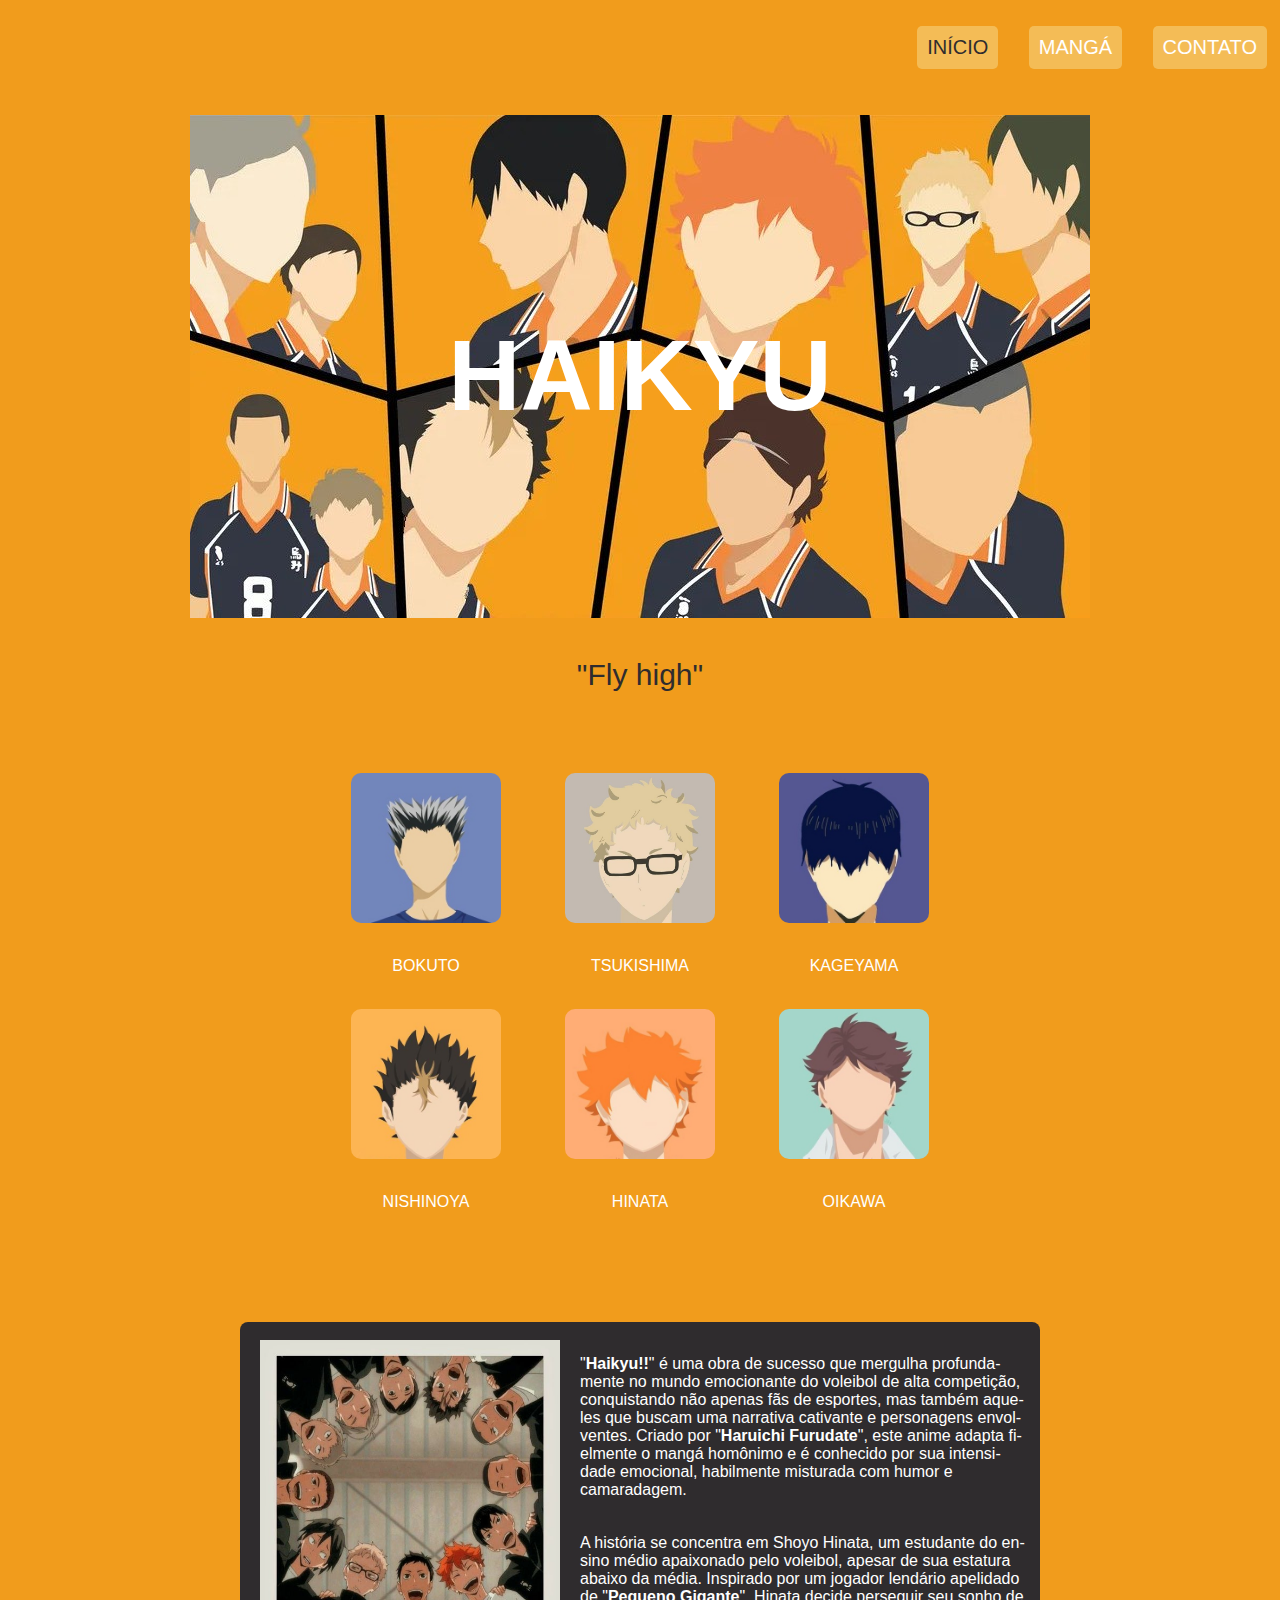
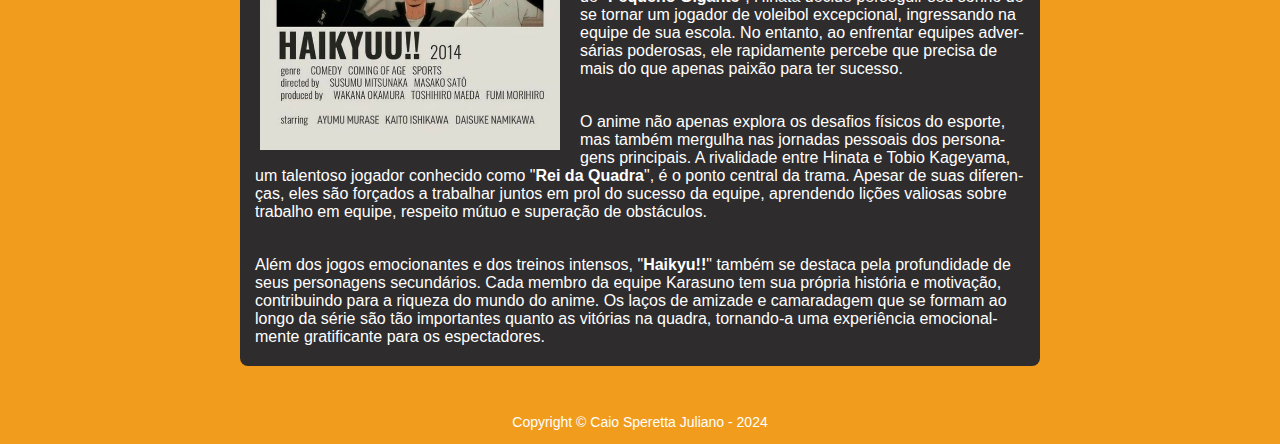
<file: index.html>
<!DOCTYPE html>
<html lang="pt-br">

<head>
    <meta charset="UTF-8">
    <meta name="viewport" content="width=device-width, initial-scale=1.0">
    <link rel="stylesheet" href="./css/styles.css">
    <link rel="stylesheet" href="./wpp/">
    <link rel="stylesheet" href="./wpp/">
    <link rel="icon" href="./icon/volleyball.png">
    <title>Haikyu</title>
</head>

<body>

    <header class="inicio__topo">
        <nav>
            <ul>
                <li>
                    <a href="/index.html" style="color: #2f2c2e;" class="item">Início
                        <span class="icon"><img src="/icon/volleyball.png" width="18px"></span>
                    </a>
                </li>
                <li>
                    <a href="/historias/mg.html">Mangá
                        <span class="icon"><img src="/icon/volleyball.png" width="18px"></span>
                    </a>
                </li>
                <li>
                    <a href="https://www.linkedin.com/in/caio-speretta-juliano/" target="_blank">Contato
                        <span class="icon"><img src="/icon/volleyball.png" width="18px"></span>
                    </a>
                </li>
            </ul>
        </nav>

        <div class="imagem__topo">
            <img src="wpp/haikyu.jpg">
        </div>

        <div class="topo">
            <h1>Haikyu</h1>
            <p>"Fly high"</p>
        </div>

        <br>

        <table>
            <tr>
                <td class="cards">
                    <a href="/historias/bokuto.html">
                        <img src="icon/bokutoo Cropped.jpg" alt="">
                        <center>Bokuto</center>
                    </a>
                </td>

                <td class="cards">
                    <a href="/historias/tsukishima.html">
                        <img src="icon/tsuki Cropped.jpg" alt="">
                        <center>Tsukishima</center>
                    </a>
                </td>

                <td class="cards">
                    <a href="/historias/kageyama.html">
                        <img src="icon/kageyama Cropped.jpg" alt="">
                        <center>Kageyama</center>
                    </a>
                </td>
            </tr>

            <tr>
                <td class="cards">
                    <a href="/historias/nishinoya.html">
                        <img src="icon/nishinoya Cropped.jpg" alt="">
                        <center>Nishinoya</center>
                    </a>
                </td>

                <td class="cards">
                    <a href="/historias/hinata.html">
                        <img src="icon/hinata Cropped.jpg" alt="">
                        <center>Hinata</center>
                    </a>
                </td>

                <td class="cards">
                    <a href="/historias/oikawa.html">
                        <img src="icon/oikawa Cropped.jpg" alt="">
                        <center>Oikawa</center>
                    </a>
                </td>
            </tr>
        </table>

    </header>

    <br>
    <br>
    <br>
    <br>
    <br>
    <br>

    <main>
        <section class="historia">
            <br>

            <img src="/cards/card.jpg" width="300px">

            <p>
                "<strong>Haikyu!!</strong>" é uma obra de sucesso que mergulha profundamente no mundo emocionante do
                voleibol de alta competição, conquistando não apenas fãs de esportes, mas também aqueles que buscam uma
                narrativa
                cativante e personagens envolventes. Criado por "<strong>Haruichi Furudate</strong>", este
                anime adapta fielmente o mangá homônimo e é conhecido por sua intensidade emocional, habilmente
                misturada com humor e camaradagem.
            </p>
            <p>
                A história se concentra em Shoyo Hinata, um estudante do ensino médio apaixonado pelo voleibol, apesar
                de sua estatura abaixo da média. Inspirado por um jogador lendário apelidado de "<strong>Pequeno
                    Gigante</strong>", Hinata decide perseguir seu sonho de se tornar um jogador de voleibol
                excepcional, ingressando na equipe de sua escola. No entanto, ao enfrentar equipes adversárias
                poderosas, ele rapidamente percebe que precisa de mais do que apenas paixão para ter sucesso.
            </p>
            <p>
                O anime não apenas explora os desafios físicos do esporte, mas também mergulha nas jornadas pessoais dos
                personagens principais. A rivalidade entre Hinata e Tobio Kageyama, um talentoso jogador conhecido como
                "<strong>Rei da Quadra</strong>", é o ponto central da trama. Apesar de suas diferenças, eles são
                forçados a trabalhar juntos em prol do sucesso da equipe, aprendendo lições valiosas sobre trabalho em
                equipe, respeito mútuo e superação de obstáculos.
            </p>
            <p>
                Além dos jogos emocionantes e dos treinos intensos, "<strong>Haikyu!!</strong>" também se destaca pela
                profundidade de seus personagens secundários. Cada membro da equipe Karasuno tem sua própria história e
                motivação, contribuindo para a riqueza do mundo do anime. Os laços de amizade e camaradagem que se
                formam ao longo da série são tão importantes quanto as vitórias na quadra, tornando-a uma experiência
                emocionalmente gratificante para os espectadores.
            </p>
        </section>
    </main>

    <footer>
        <p>Copyright &copy; Caio Speretta Juliano - 2024</p>
    </footer>
</body>

</html>
</file>
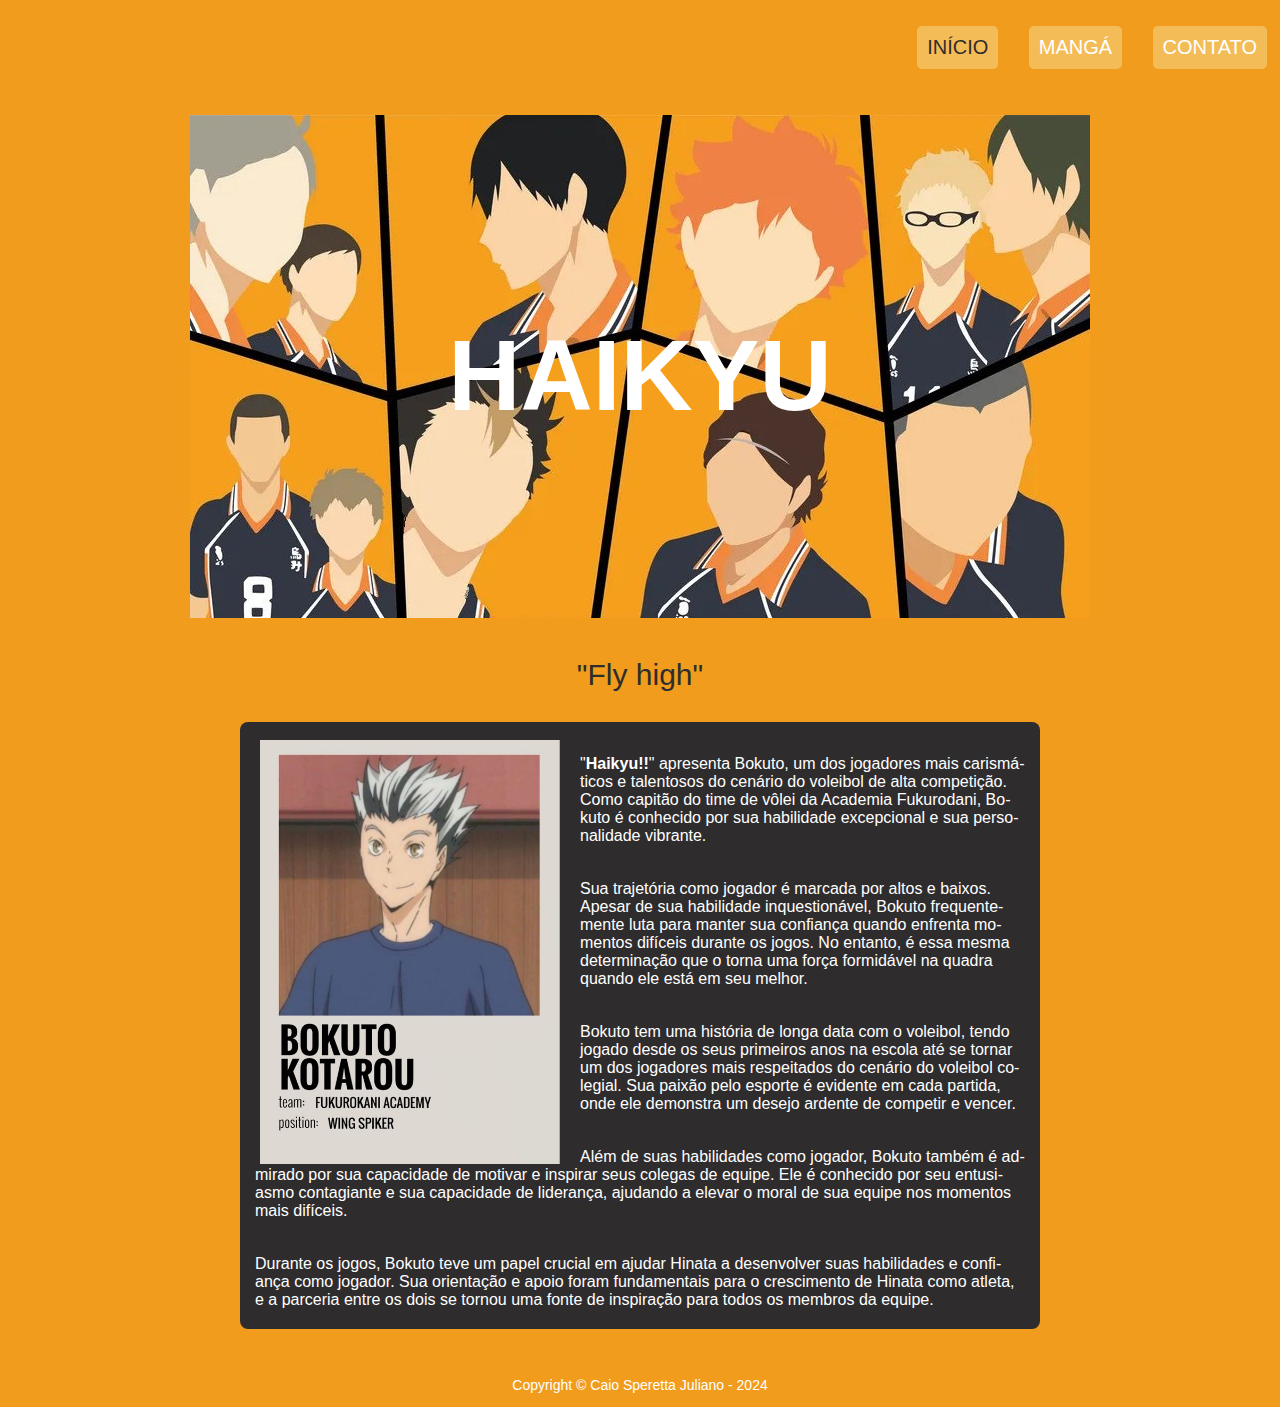
<file: historias/bokuto.html>
<!DOCTYPE html>
<html lang="pt-br">

<head>
    <meta charset="UTF-8">
    <meta name="viewport" content="width=device-width, initial-scale=1.0">
    <link rel="stylesheet" href="/css/styles.css">
    <link rel="stylesheet" href="/wpp/">
    <link rel="stylesheet" href="/icon/">
    <link rel="icon" href="icon/volleyball.png">
    <title>Haikyu</title>
</head>

<body>

    <header class="inicio__topo">
        <nav>
            <ul>
                <li>
                    <a href="/index.html" style="color: #2f2c2e;" class="item">Início
                        <span class="icon"><img src="/icon/volleyball.png" width="18px"></span>
                    </a>
                </li>
                <li>
                    <a href="/historias/mg.html">Mangá
                        <span class="icon"><img src="/icon/volleyball.png" width="18px"></span>
                    </a>
                </li>
                <li>
                    <a href="https://www.linkedin.com/in/caio-speretta-juliano/" target="_blank">Contato
                        <span class="icon"><img src="/icon/volleyball.png" width="18px"></span>
                    </a>
                </li>
            </ul>
        </nav>

        <div class="imagem__topo">
            <img src="/wpp/haikyu.jpg">
        </div>
        <div class="topo">
            <h1>Haikyu</h1>
            <p>"Fly high"</p>
        </div>

        <!DOCTYPE html>
        <html lang="pt-br">

        <head>
            <meta charset="UTF-8">
            <meta name="viewport" content="width=device-width, initial-scale=1.0">
            <link rel="stylesheet" href="/css/styles.css">
            <link rel="stylesheet" href="/wpp/">
            <link rel="stylesheet" href="/icon/">
            <link rel="icon" href="icon/volleyball.png">
            <title>Haikyu</title>
        </head>

        <body>

            <main>
                <section class="historia">
                    <br>

                    <img src="/cards/bokuto.jpg" width="300px">

                    <p>
                        "<strong>Haikyu!!</strong>" apresenta Bokuto, um dos jogadores mais carismáticos e talentosos do
                        cenário do voleibol de alta competição. Como capitão do time de vôlei da Academia Fukurodani,
                        Bokuto é conhecido por sua habilidade excepcional e sua personalidade vibrante.
                    </p>
                    <p>
                        Sua trajetória como jogador é marcada por altos e baixos. Apesar de sua habilidade
                        inquestionável, Bokuto frequentemente luta para manter sua confiança quando enfrenta momentos
                        difíceis durante os jogos. No entanto, é essa mesma determinação que o torna uma força
                        formidável na quadra quando ele está em seu melhor.
                    </p>
                    <p>
                        Bokuto tem uma história de longa data com o voleibol, tendo jogado desde os seus primeiros anos
                        na escola até se tornar um dos jogadores mais respeitados do cenário do voleibol colegial. Sua
                        paixão pelo esporte é evidente em cada partida, onde ele demonstra um desejo ardente de competir
                        e vencer.
                    </p>
                    <p>
                        Além de suas habilidades como jogador, Bokuto também é admirado por sua capacidade de motivar e
                        inspirar seus colegas de equipe. Ele é conhecido por seu entusiasmo contagiante e sua capacidade
                        de liderança, ajudando a elevar o moral de sua equipe nos momentos mais difíceis.
                    </p>

                    <p>
                        Durante os jogos, Bokuto teve um papel crucial em ajudar Hinata a desenvolver suas habilidades e
                        confiança como jogador. Sua orientação e apoio foram fundamentais para o crescimento de Hinata
                        como atleta, e a parceria entre os dois se tornou uma fonte de inspiração para todos os membros
                        da equipe.
                    </p>
                </section>
            </main>

        </body>

        </html>


    </header>

    <footer>
        <p>Copyright &copy; Caio Speretta Juliano - 2024</p>
    </footer>

</body>

</html>
</file>
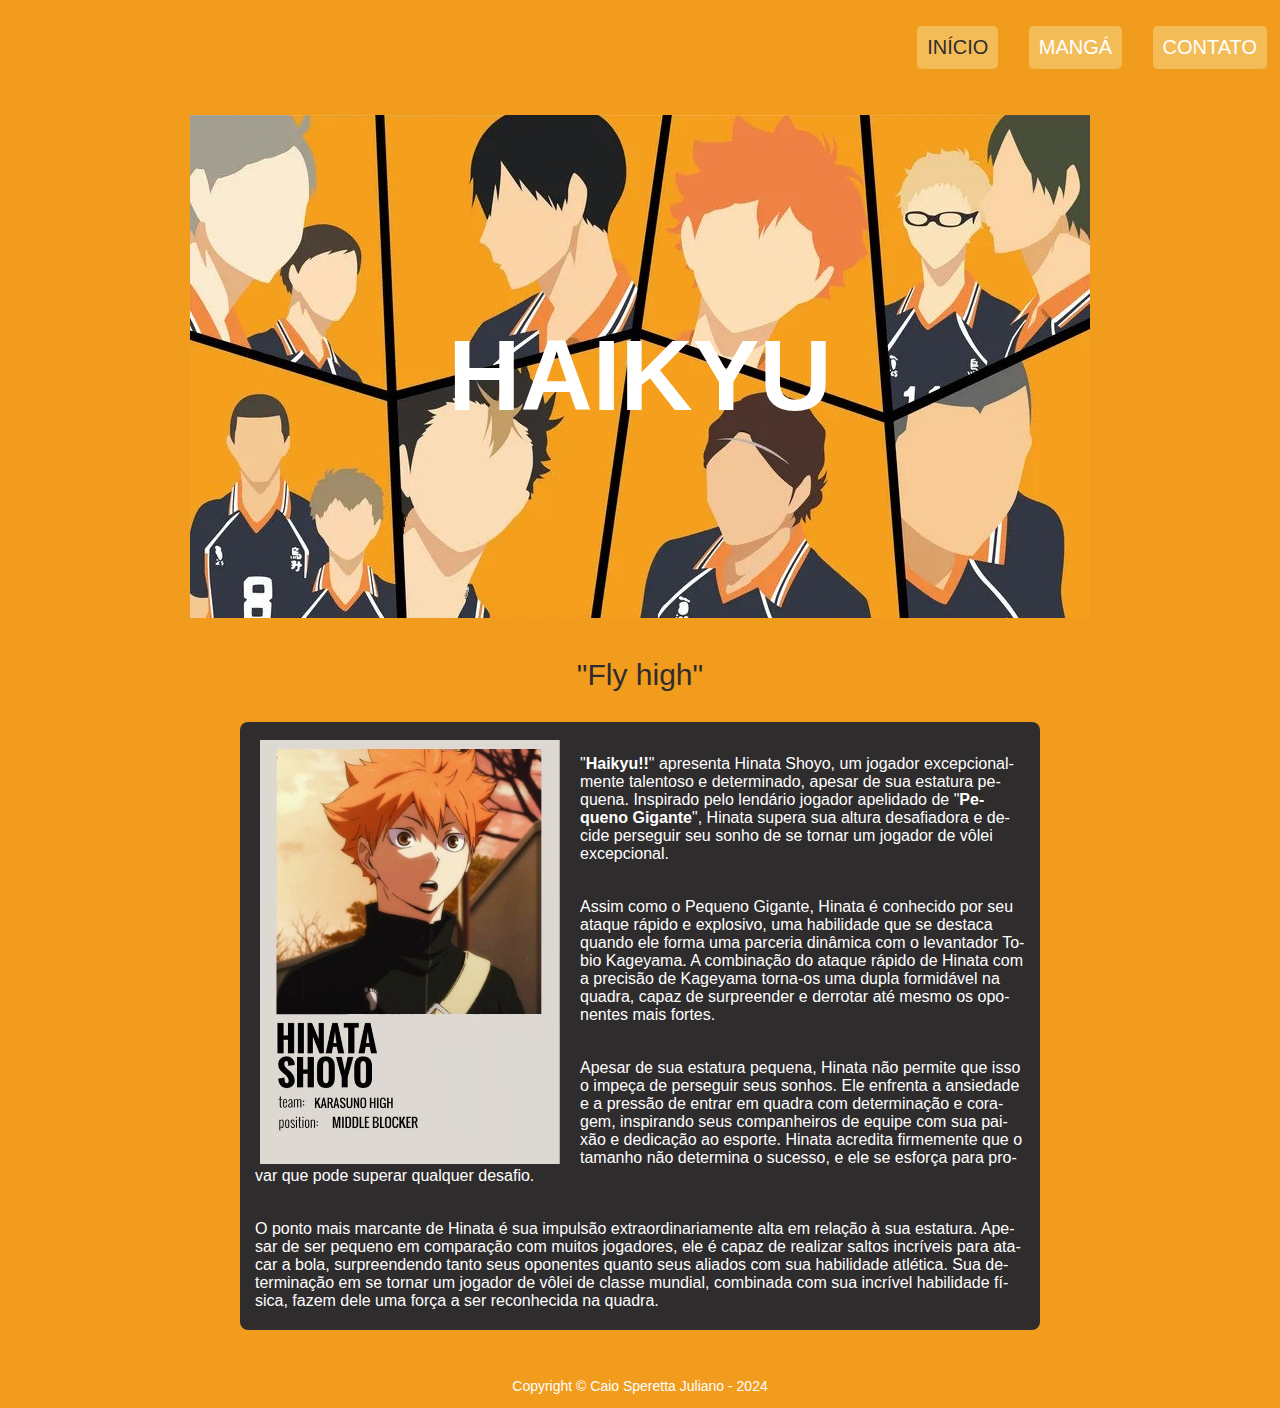
<file: historias/hinata.html>
<!DOCTYPE html>
<html lang="pt-br">

<head>
    <meta charset="UTF-8">
    <meta name="viewport" content="width=device-width, initial-scale=1.0">
    <link rel="stylesheet" href="/css/styles.css">
    <link rel="stylesheet" href="/wpp/">
    <link rel="stylesheet" href="/icon/">
    <link rel="icon" href="icon/volleyball.png">
    <title>Haikyu</title>
</head>

<body>

    <header class="inicio__topo">
        <nav>
            <ul>
                <li>
                    <a href="/index.html" style="color: #2f2c2e;" class="item">Início
                        <span class="icon"><img src="/icon/volleyball.png" width="18px"></span>
                    </a>
                </li>
                <li>
                    <a href="/historias/mg.html">Mangá
                        <span class="icon"><img src="/icon/volleyball.png" width="18px"></span>
                    </a>
                </li>
                <li>
                    <a href="https://www.linkedin.com/in/caio-speretta-juliano/" target="_blank">Contato
                        <span class="icon"><img src="/icon/volleyball.png" width="18px"></span>
                    </a>
                </li>
            </ul>
        </nav>

        <div class="imagem__topo">
            <img src="/wpp/haikyu.jpg">
        </div>
        <div class="topo">
            <h1>Haikyu</h1>
            <p>"Fly high"</p>
        </div>

        <!DOCTYPE html>
        <html lang="pt-br">

        <head>
            <meta charset="UTF-8">
            <meta name="viewport" content="width=device-width, initial-scale=1.0">
            <link rel="stylesheet" href="/css/styles.css">
            <link rel="stylesheet" href="/wpp/">
            <link rel="stylesheet" href="/icon/">
            <link rel="icon" href="icon/volleyball.png">
            <title>Haikyu</title>
        </head>

        <body>

            <main>
                <section class="historia">
                    <br>

                    <img src="/cards/hinata.jpg" width="300px">

                    <p>
                        "<strong>Haikyu!!</strong>" apresenta Hinata Shoyo, um jogador excepcionalmente talentoso e
                        determinado, apesar de sua estatura pequena. Inspirado pelo lendário jogador apelidado de
                        "<strong>Pequeno Gigante</strong>", Hinata supera sua altura desafiadora e decide perseguir seu
                        sonho de se tornar um jogador de vôlei excepcional.
                    </p>
                    <p>
                        Assim como o Pequeno Gigante, Hinata é conhecido por seu ataque rápido e explosivo, uma
                        habilidade que se destaca quando ele forma uma parceria dinâmica com o levantador Tobio
                        Kageyama. A combinação do ataque rápido de Hinata com a precisão de Kageyama torna-os uma dupla
                        formidável na quadra, capaz de surpreender e derrotar até mesmo os oponentes mais fortes.
                    </p>
                    <p>
                        Apesar de sua estatura pequena, Hinata não permite que isso o impeça de perseguir seus sonhos.
                        Ele enfrenta a ansiedade e a pressão de entrar em quadra com determinação e coragem, inspirando
                        seus companheiros de equipe com sua paixão e dedicação ao esporte. Hinata acredita firmemente
                        que o tamanho não determina o sucesso, e ele se esforça para provar que pode superar qualquer
                        desafio.
                    </p>
                    <p>
                        O ponto mais marcante de Hinata é sua impulsão extraordinariamente alta em relação à sua
                        estatura. Apesar de ser pequeno em comparação com muitos jogadores, ele é capaz de realizar
                        saltos incríveis para atacar a bola, surpreendendo tanto seus oponentes quanto seus aliados com
                        sua habilidade atlética. Sua determinação em se tornar um jogador de vôlei de classe mundial,
                        combinada com sua incrível habilidade física, fazem dele uma força a ser reconhecida na quadra.
                    </p>
                </section>
            </main>

        </body>

        </html>


    </header>

    <footer>
        <p>Copyright &copy; Caio Speretta Juliano - 2024</p>
    </footer>

</body>

</html>
</file>
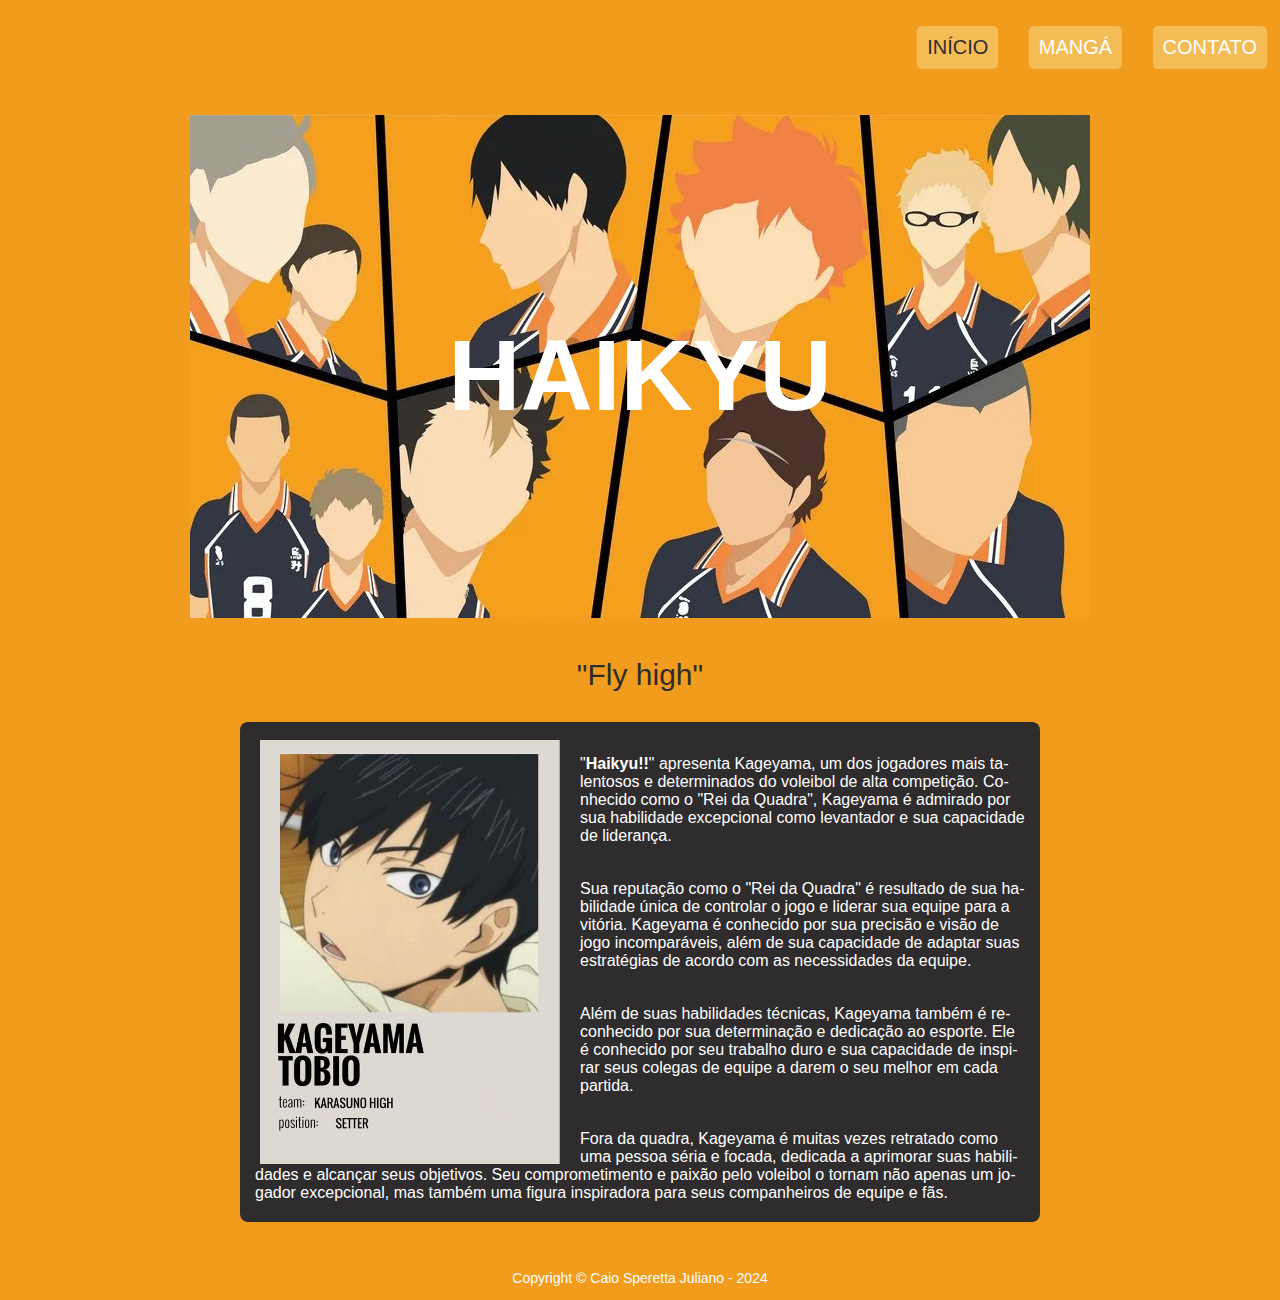
<file: historias/kageyama.html>
<!DOCTYPE html>
<html lang="pt-br">

<head>
    <meta charset="UTF-8">
    <meta name="viewport" content="width=device-width, initial-scale=1.0">
    <link rel="stylesheet" href="/css/styles.css">
    <link rel="stylesheet" href="/wpp/">
    <link rel="stylesheet" href="/icon/">
    <link rel="icon" href="icon/volleyball.png">
    <title>Haikyu</title>
</head>

<body>

    <header class="inicio__topo">
        <nav>
            <ul>
                <li>
                    <a href="/index.html" style="color: #2f2c2e;" class="item">Início
                        <span class="icon"><img src="/icon/volleyball.png" width="18px"></span>
                    </a>
                </li>
                <li>
                    <a href="/historias/mg.html">Mangá
                        <span class="icon"><img src="/icon/volleyball.png" width="18px"></span>
                    </a>
                </li>
                <li>
                    <a href="https://www.linkedin.com/in/caio-speretta-juliano/" target="_blank">Contato
                        <span class="icon"><img src="/icon/volleyball.png" width="18px"></span>
                    </a>
                </li>
            </ul>
        </nav>

        <div class="imagem__topo">
            <img src="/wpp/haikyu.jpg">
        </div>
        <div class="topo">
            <h1>Haikyu</h1>
            <p>"Fly high"</p>
        </div>

        <!DOCTYPE html>
        <html lang="pt-br">

        <head>
            <meta charset="UTF-8">
            <meta name="viewport" content="width=device-width, initial-scale=1.0">
            <link rel="stylesheet" href="/css/styles.css">
            <link rel="stylesheet" href="/wpp/">
            <link rel="stylesheet" href="/icon/">
            <link rel="icon" href="icon/volleyball.png">
            <title>Haikyu</title>
        </head>

        <body>

            <main>
                <section class="historia">
                    <br>

                    <img src="/cards/kageyama.jpg" width="300px">

                    <p>
                        "<strong>Haikyu!!</strong>" apresenta Kageyama, um dos jogadores mais talentosos e determinados
                        do voleibol de alta competição. Conhecido como o "Rei da Quadra", Kageyama é admirado por sua
                        habilidade excepcional como levantador e sua capacidade de liderança.
                    </p>
                    <p>
                        Sua reputação como o "Rei da Quadra" é resultado de sua habilidade única de controlar o jogo e
                        liderar sua equipe para a vitória. Kageyama é conhecido por sua precisão e visão de jogo
                        incomparáveis, além de sua capacidade de adaptar suas estratégias de acordo com as necessidades
                        da equipe.
                    </p>
                    <p>
                        Além de suas habilidades técnicas, Kageyama também é reconhecido por sua determinação e
                        dedicação ao esporte. Ele é conhecido por seu trabalho duro e sua capacidade de inspirar seus
                        colegas de equipe a darem o seu melhor em cada partida.
                    </p>
                    <p>
                        Fora da quadra, Kageyama é muitas vezes retratado como uma pessoa séria e focada, dedicada a
                        aprimorar suas habilidades e alcançar seus objetivos. Seu comprometimento e paixão pelo voleibol
                        o tornam não apenas um jogador excepcional, mas também uma figura inspiradora para seus
                        companheiros de equipe e fãs.
                    </p>
                </section>
            </main>

        </body>

        </html>


    </header>

    <footer>
        <p>Copyright &copy; Caio Speretta Juliano - 2024</p>
    </footer>

</body>

</html>
</file>
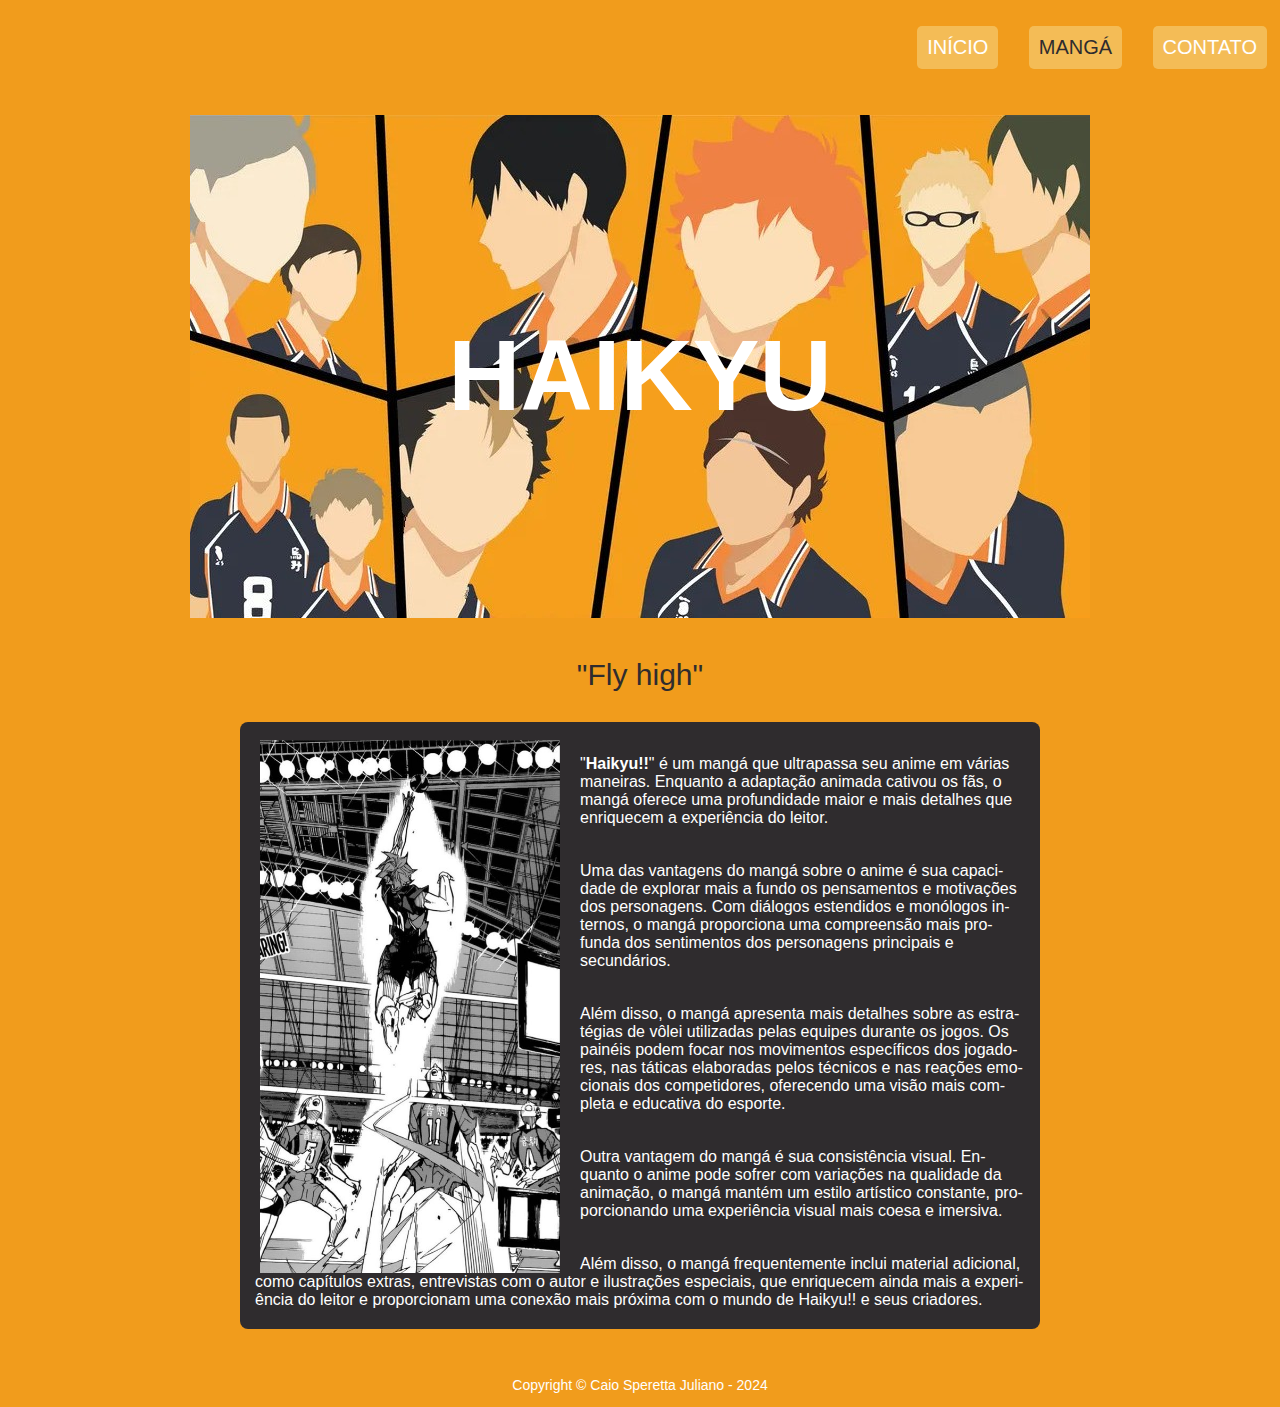
<file: historias/mg.html>
<!DOCTYPE html>
<html lang="pt-br">

<head>
    <meta charset="UTF-8">
    <meta name="viewport" content="width=device-width, initial-scale=1.0">
    <link rel="stylesheet" href="/css/styles.css">
    <link rel="stylesheet" href="/wpp/">
    <link rel="stylesheet" href="/icon/">
    <link rel="icon" href="/icon/volleyball.png">
    <title>Haikyu</title>
</head>

<body>

    <header class="inicio__topo">
        <nav>
            <ul>
                <li>
                    <a href="/index.html" class="item">Início
                        <span class="icon"><img src="/icon/volleyball.png" width="18px"></span>
                    </a>
                </li>
                <li>
                    <a href="/historias/mg.html" style="color: #2f2c2e;">Mangá
                        <span class="icon"><img src="/icon/volleyball.png" width="18px"></span>
                    </a>
                </li>
                <li>
                    <a href="https://www.linkedin.com/in/caio-speretta-juliano/" target="_blank">Contato
                        <span class="icon"><img src="/icon/volleyball.png" width="18px"></span>
                    </a>
                </li>
            </ul>
        </nav>

        <div class="imagem__topo">
            <img src="/wpp/haikyu.jpg">
        </div>
        <div class="topo">
            <h1>Haikyu</h1>
            <p>"Fly high"</p>
        </div>

        <main>
            <section class="historia">
                <br>

                <img src="/wpp/manga.jpg" width="300px">

                <p>
                    "<strong>Haikyu!!</strong>" é um mangá que ultrapassa seu anime em várias maneiras. Enquanto a
                    adaptação animada cativou os fãs, o mangá oferece uma profundidade maior e mais detalhes que
                    enriquecem a experiência do leitor.
                </p>
                <p>
                    Uma das vantagens do mangá sobre o anime é sua capacidade de explorar mais a fundo os pensamentos e
                    motivações dos personagens. Com diálogos estendidos e monólogos internos, o mangá proporciona uma
                    compreensão mais profunda dos sentimentos dos personagens principais e secundários.
                </p>
                <p>
                    Além disso, o mangá apresenta mais detalhes sobre as estratégias de vôlei utilizadas pelas equipes
                    durante os jogos. Os painéis podem focar nos movimentos específicos dos jogadores, nas táticas
                    elaboradas pelos técnicos e nas reações emocionais dos competidores, oferecendo uma visão mais
                    completa e educativa do esporte.
                </p>
                <p>
                    Outra vantagem do mangá é sua consistência visual. Enquanto o anime pode sofrer com variações na
                    qualidade da animação, o mangá mantém um estilo artístico constante, proporcionando uma experiência
                    visual mais coesa e imersiva.
                </p>
                <p>
                    Além disso, o mangá frequentemente inclui material adicional, como capítulos extras, entrevistas com
                    o autor e ilustrações especiais, que enriquecem ainda mais a experiência do leitor e proporcionam
                    uma conexão mais próxima com o mundo de Haikyu!! e seus criadores.
                </p>
            </section>
        </main>

    </header>

    <footer>
        <p>Copyright &copy; Caio Speretta Juliano - 2024</p>
    </footer>

</body>

</html>
</file>
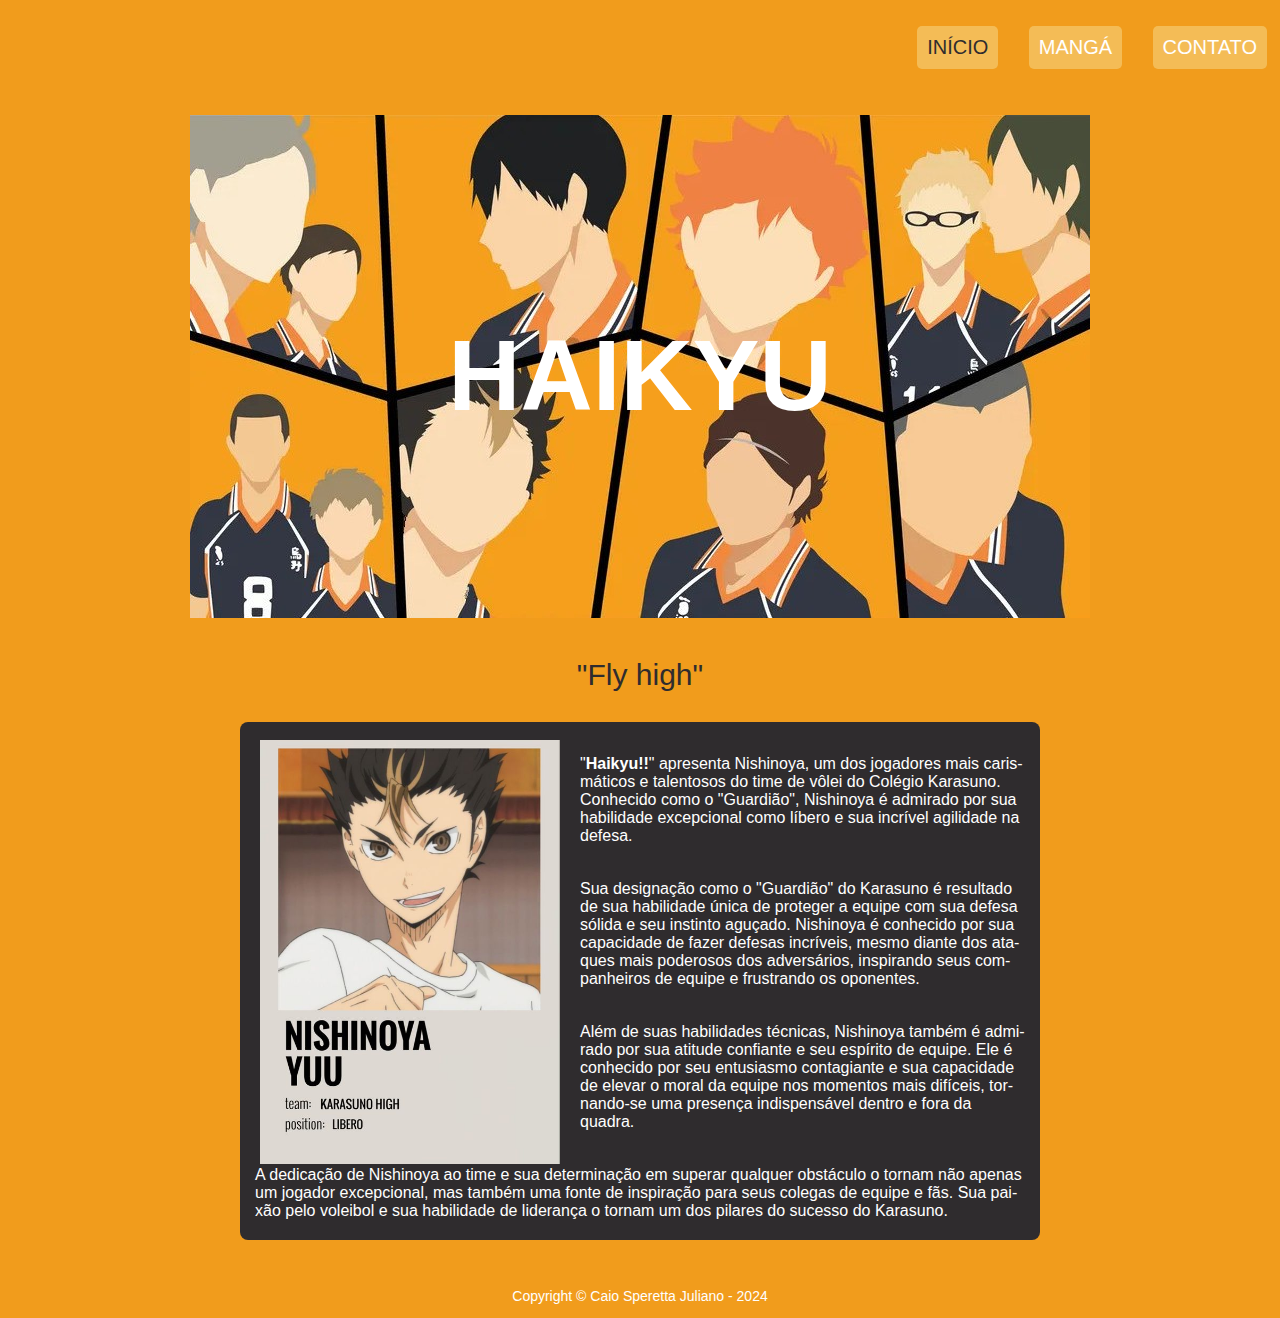
<file: historias/nishinoya.html>
<!DOCTYPE html>
<html lang="pt-br">

<head>
    <meta charset="UTF-8">
    <meta name="viewport" content="width=device-width, initial-scale=1.0">
    <link rel="stylesheet" href="/css/styles.css">
    <link rel="stylesheet" href="/wpp/">
    <link rel="stylesheet" href="/icon/">
    <link rel="icon" href="icon/volleyball.png">
    <title>Haikyu</title>
</head>

<body>

    <header class="inicio__topo">
        <nav>
            <ul>
                <li>
                    <a href="/index.html" style="color: #2f2c2e;" class="item">Início
                        <span class="icon"><img src="/icon/volleyball.png" width="18px"></span>
                    </a>
                </li>
                <li>
                    <a href="/historias/mg.html">Mangá
                        <span class="icon"><img src="/icon/volleyball.png" width="18px"></span>
                    </a>
                </li>
                <li>
                    <a href="https://www.linkedin.com/in/caio-speretta-juliano/" target="_blank">Contato
                        <span class="icon"><img src="/icon/volleyball.png" width="18px"></span>
                    </a>
                </li>
            </ul>
        </nav>

        <div class="imagem__topo">
            <img src="/wpp/haikyu.jpg">
        </div>
        <div class="topo">
            <h1>Haikyu</h1>
            <p>"Fly high"</p>
        </div>

        <!DOCTYPE html>
        <html lang="pt-br">

        <head>
            <meta charset="UTF-8">
            <meta name="viewport" content="width=device-width, initial-scale=1.0">
            <link rel="stylesheet" href="/css/styles.css">
            <link rel="stylesheet" href="/wpp/">
            <link rel="stylesheet" href="/icon/">
            <link rel="icon" href="icon/volleyball.png">
            <title>Haikyu</title>
        </head>

        <body>

            <main>
                <section class="historia">
                    <br>

                    <img src="/cards/nishinoya.jpg" width="300px">

                    <p>
                        "<strong>Haikyu!!</strong>" apresenta Nishinoya, um dos jogadores mais carismáticos e talentosos
                        do time de vôlei do Colégio Karasuno. Conhecido como o "Guardião", Nishinoya é admirado por sua
                        habilidade excepcional como líbero e sua incrível agilidade na defesa.
                    </p>
                    <p>
                        Sua designação como o "Guardião" do Karasuno é resultado de sua habilidade única de proteger a
                        equipe com sua defesa sólida e seu instinto aguçado. Nishinoya é conhecido por sua capacidade de
                        fazer defesas incríveis, mesmo diante dos ataques mais poderosos dos adversários, inspirando
                        seus companheiros de equipe e frustrando os oponentes.
                    </p>
                    <p>
                        Além de suas habilidades técnicas, Nishinoya também é admirado por sua atitude confiante e seu
                        espírito de equipe. Ele é conhecido por seu entusiasmo contagiante e sua capacidade de elevar o
                        moral da equipe nos momentos mais difíceis, tornando-se uma presença indispensável dentro e fora
                        da quadra.
                    </p>
                    <p>
                        A dedicação de Nishinoya ao time e sua determinação em superar qualquer obstáculo o tornam não
                        apenas um jogador excepcional, mas também uma fonte de inspiração para seus colegas de equipe e
                        fãs. Sua paixão pelo voleibol e sua habilidade de liderança o tornam um dos pilares do sucesso
                        do Karasuno.
                    </p>
                </section>
            </main>

        </body>

        </html>


    </header>

    <footer>
        <p>Copyright &copy; Caio Speretta Juliano - 2024</p>
    </footer>

</body>

</html>
</file>
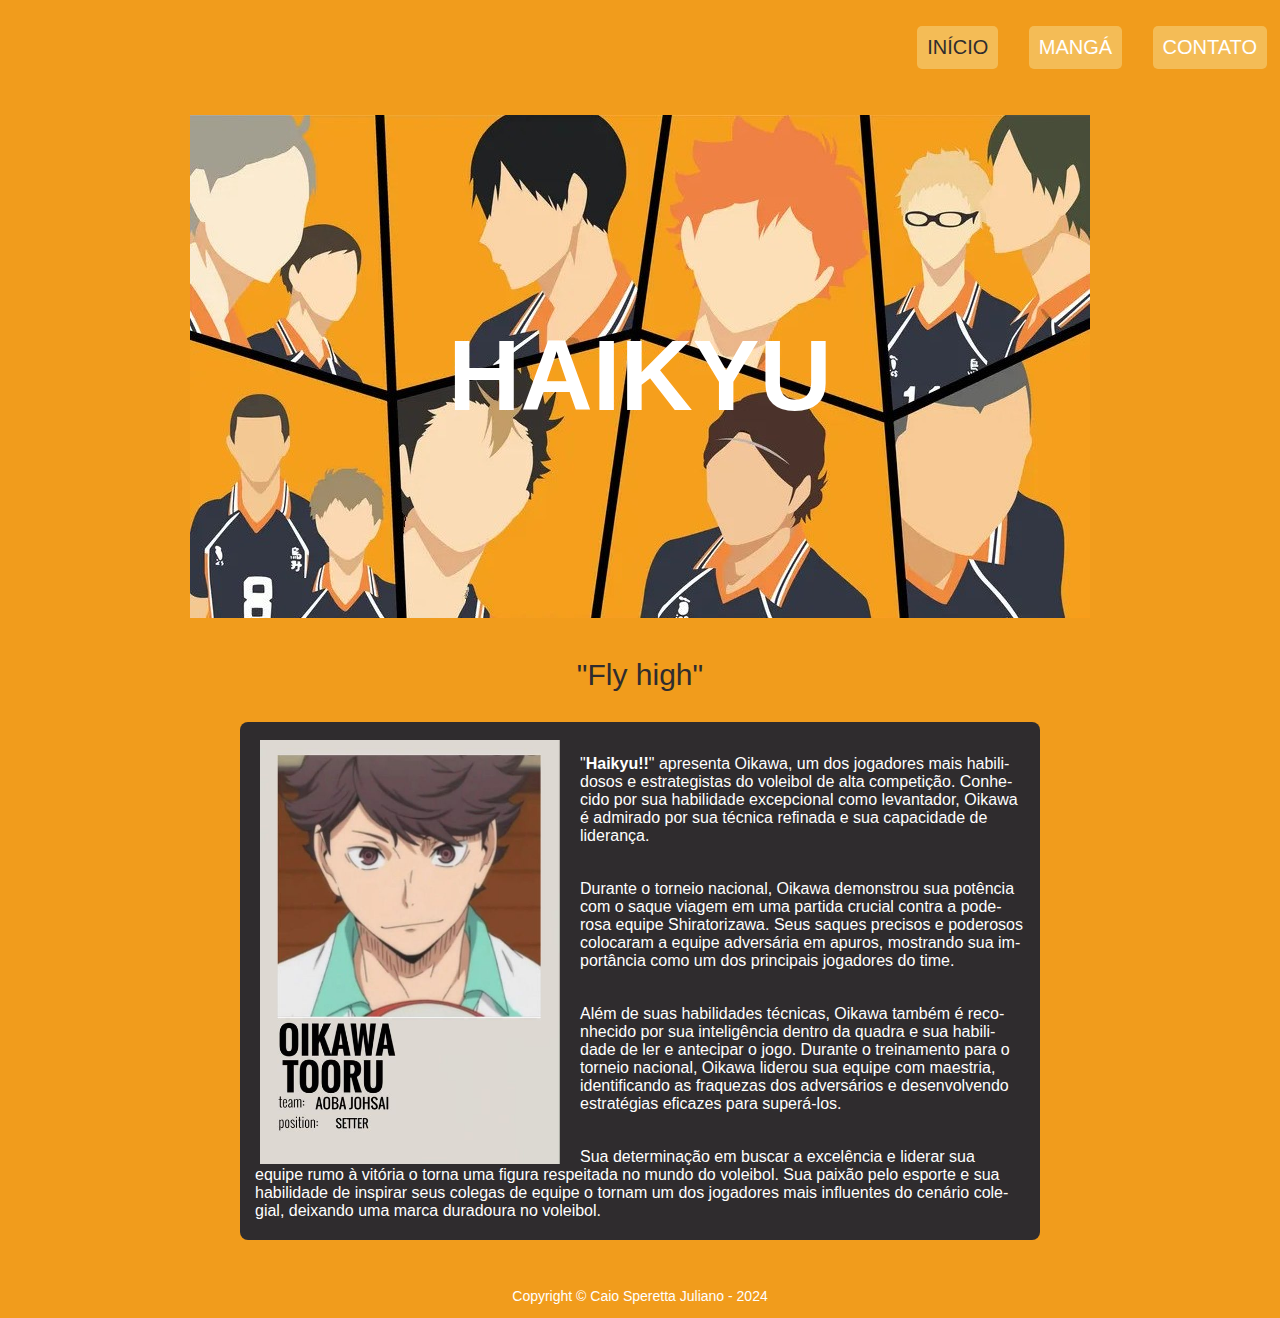
<file: historias/oikawa.html>
<!DOCTYPE html>
<html lang="pt-br">

<head>
    <meta charset="UTF-8">
    <meta name="viewport" content="width=device-width, initial-scale=1.0">
    <link rel="stylesheet" href="/css/styles.css">
    <link rel="stylesheet" href="/wpp/">
    <link rel="stylesheet" href="/icon/">
    <link rel="icon" href="icon/volleyball.png">
    <title>Haikyu</title>
</head>

<body>

    <header class="inicio__topo">
        <nav>
            <ul>
                <li>
                    <a href="/index.html" style="color: #2f2c2e;" class="item">Início
                        <span class="icon"><img src="/icon/volleyball.png" width="18px"></span>
                    </a>
                </li>
                <li>
                    <a href="/historias/mg.html">Mangá
                        <span class="icon"><img src="/icon/volleyball.png" width="18px"></span>
                    </a>
                </li>
                <li>
                    <a href="https://www.linkedin.com/in/caio-speretta-juliano/" target="_blank">Contato
                        <span class="icon"><img src="/icon/volleyball.png" width="18px"></span>
                    </a>
                </li>
            </ul>
        </nav>
        
        <div class="imagem__topo">
            <img src="/wpp/haikyu.jpg">
        </div>
        <div class="topo">
            <h1>Haikyu</h1>
            <p>"Fly high"</p>
        </div>

        <!DOCTYPE html>
        <html lang="pt-br">

        <head>
            <meta charset="UTF-8">
            <meta name="viewport" content="width=device-width, initial-scale=1.0">
            <link rel="stylesheet" href="/css/styles.css">
            <link rel="stylesheet" href="/wpp/">
            <link rel="stylesheet" href="/icon/">
            <link rel="icon" href="icon/volleyball.png">
            <title>Haikyu</title>
        </head>

        <body>

            <main>
                <section class="historia">
                    <br>

                    <img src="/cards/oikawa.jpg" width="300px">

                    <p>
                        "<strong>Haikyu!!</strong>" apresenta Oikawa, um dos jogadores mais habilidosos e estrategistas
                        do voleibol de alta competição. Conhecido por sua habilidade excepcional como levantador, Oikawa
                        é admirado por sua técnica refinada e sua capacidade de liderança.
                    </p>
                    <p>
                        Durante o torneio nacional, Oikawa demonstrou sua potência com o saque viagem em uma partida
                        crucial contra a poderosa equipe Shiratorizawa. Seus saques precisos e poderosos colocaram a
                        equipe adversária em apuros, mostrando sua importância como um dos principais jogadores do time.
                    </p>
                    <p>
                        Além de suas habilidades técnicas, Oikawa também é reconhecido por sua inteligência dentro da
                        quadra e sua habilidade de ler e antecipar o jogo. Durante o treinamento para o torneio
                        nacional, Oikawa liderou sua equipe com maestria, identificando as fraquezas dos adversários e
                        desenvolvendo estratégias eficazes para superá-los.
                    </p>
                    <p>
                        Sua determinação em buscar a excelência e liderar sua equipe rumo à vitória o torna uma figura
                        respeitada no mundo do voleibol. Sua paixão pelo esporte e sua habilidade de inspirar seus
                        colegas de equipe o tornam um dos jogadores mais influentes do cenário colegial, deixando uma
                        marca duradoura no voleibol.
                    </p>
                </section>
            </main>

        </body>

        </html>


    </header>

    <footer>
        <p>Copyright &copy; Caio Speretta Juliano - 2024</p>
    </footer>

</body>

</html>
</file>
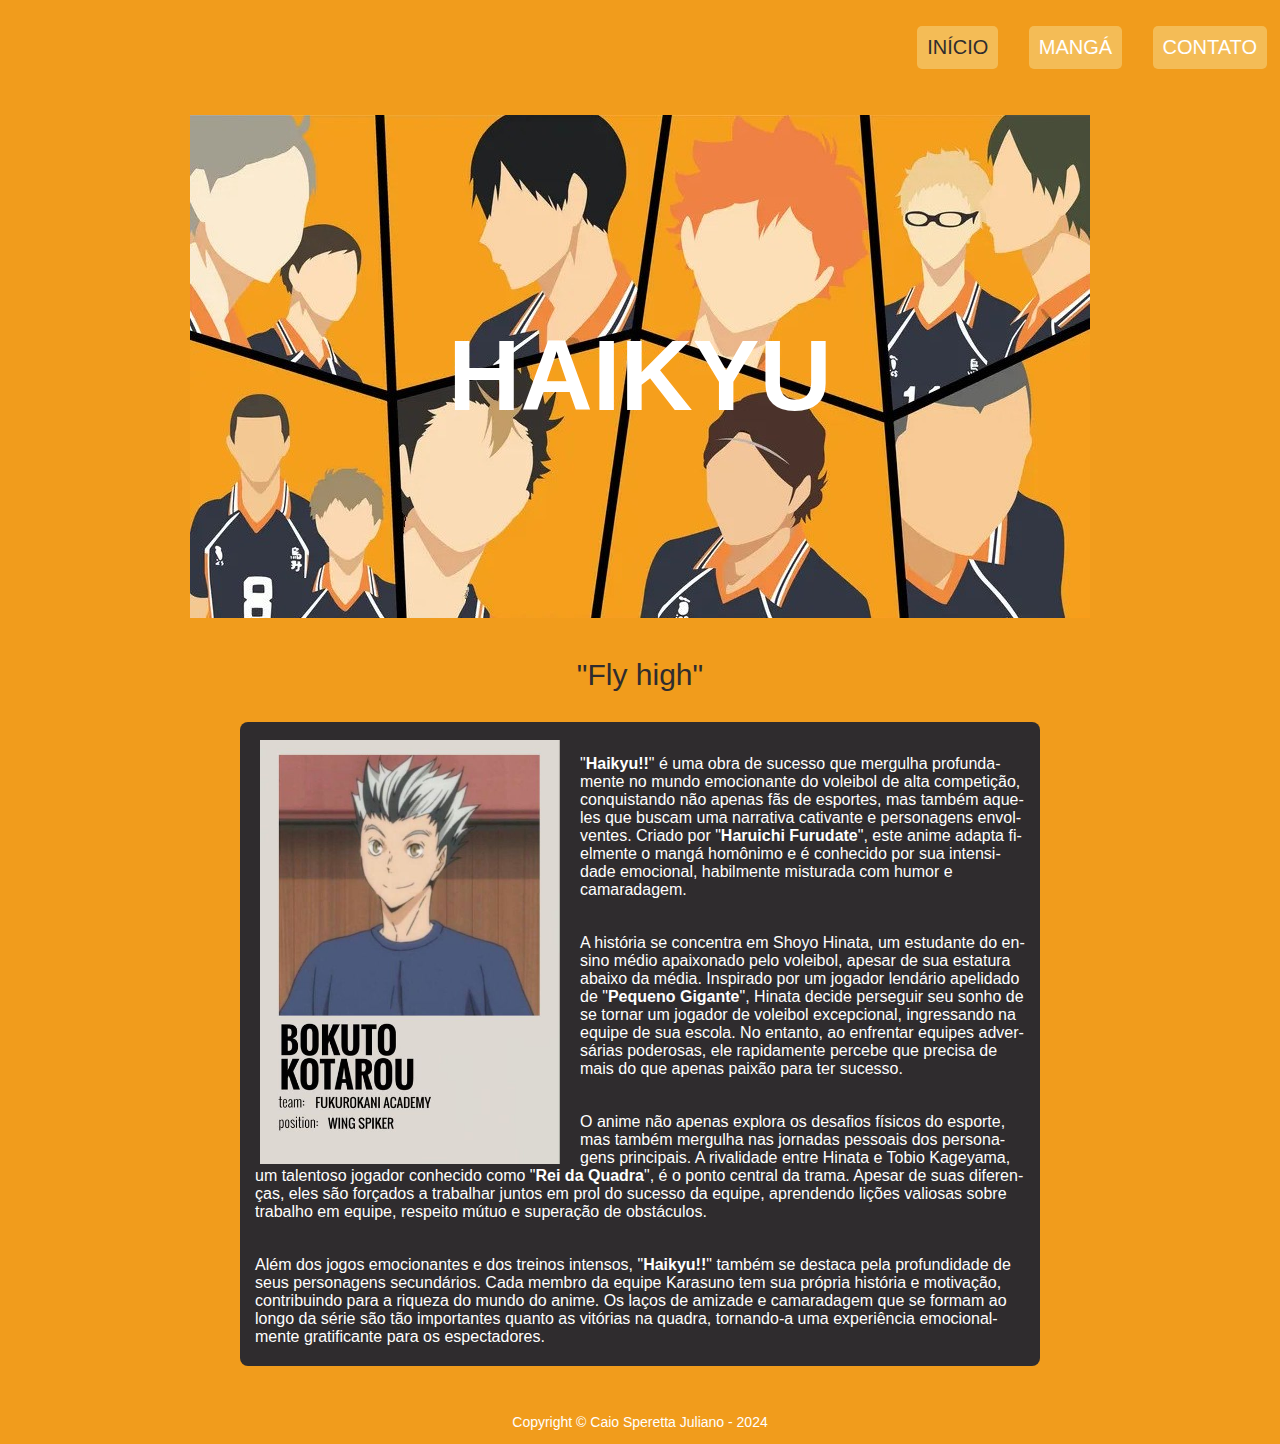
<file: historias/textopadrao.html>
<!DOCTYPE html>
<html lang="pt-br">

<head>
    <meta charset="UTF-8">
    <meta name="viewport" content="width=device-width, initial-scale=1.0">
    <link rel="stylesheet" href="/css/styles.css">
    <link rel="stylesheet" href="/wpp/">
    <link rel="stylesheet" href="/icon/">
    <link rel="icon" href="icon/volleyball.png">
    <title>Haikyu</title>
</head>

<body>

    <header class="inicio__topo">
        <nav>
            <ul>
                <li>
                    <a href="/index.html" style="color: #2f2c2e;" class="item">Início
                        <span class="icon"><img src="/icon/volleyball.png" width="18px"></span>
                    </a>
                </li>
                <li>
                    <a href="/historias/mg.html">Mangá
                        <span class="icon"><img src="/icon/volleyball.png" width="18px"></span>
                    </a>
                </li>
                <li>
                    <a href="https://www.linkedin.com/in/caio-speretta-juliano/" target="_blank">Contato
                        <span class="icon"><img src="/icon/volleyball.png" width="18px"></span>
                    </a>
                </li>
            </ul>
        </nav>

        <div class="imagem__topo">
            <img src="/wpp/haikyu.jpg">
        </div>
        <div class="topo">
            <h1>Haikyu</h1>
            <p>"Fly high"</p>
        </div>

        <!DOCTYPE html>
        <html lang="pt-br">

        <head>
            <meta charset="UTF-8">
            <meta name="viewport" content="width=device-width, initial-scale=1.0">
            <link rel="stylesheet" href="/css/styles.css">
            <link rel="stylesheet" href="/wpp/">
            <link rel="stylesheet" href="/icon/">
            <link rel="icon" href="icon/volleyball.png">
            <title>Haikyu</title>
        </head>

        <body>

            <main>
                <section class="historia">
                    <br>

                    <img src="/cards/bokuto.jpg" width="300px">

                    <p>
                        "<strong>Haikyu!!</strong>" é uma obra de sucesso que mergulha profundamente no mundo
                        emocionante do
                        voleibol de alta competição, conquistando não apenas fãs de esportes, mas também aqueles que
                        buscam uma
                        narrativa
                        cativante e personagens envolventes. Criado por "<strong>Haruichi Furudate</strong>", este
                        anime adapta fielmente o mangá homônimo e é conhecido por sua intensidade emocional, habilmente
                        misturada com humor e camaradagem.
                    </p>
                    <p>
                        A história se concentra em Shoyo Hinata, um estudante do ensino médio apaixonado pelo voleibol,
                        apesar
                        de sua estatura abaixo da média. Inspirado por um jogador lendário apelidado de "<strong>Pequeno
                            Gigante</strong>", Hinata decide perseguir seu sonho de se tornar um jogador de voleibol
                        excepcional, ingressando na equipe de sua escola. No entanto, ao enfrentar equipes adversárias
                        poderosas, ele rapidamente percebe que precisa de mais do que apenas paixão para ter sucesso.
                    </p>
                    <p>
                        O anime não apenas explora os desafios físicos do esporte, mas também mergulha nas jornadas
                        pessoais dos
                        personagens principais. A rivalidade entre Hinata e Tobio Kageyama, um talentoso jogador
                        conhecido como
                        "<strong>Rei da Quadra</strong>", é o ponto central da trama. Apesar de suas diferenças, eles
                        são
                        forçados a trabalhar juntos em prol do sucesso da equipe, aprendendo lições valiosas sobre
                        trabalho em
                        equipe, respeito mútuo e superação de obstáculos.
                    </p>
                    <p>
                        Além dos jogos emocionantes e dos treinos intensos, "<strong>Haikyu!!</strong>" também se
                        destaca pela
                        profundidade de seus personagens secundários. Cada membro da equipe Karasuno tem sua própria
                        história e
                        motivação, contribuindo para a riqueza do mundo do anime. Os laços de amizade e camaradagem que
                        se
                        formam ao longo da série são tão importantes quanto as vitórias na quadra, tornando-a uma
                        experiência
                        emocionalmente gratificante para os espectadores.
                    </p>
                </section>
            </main>

        </body>

        </html>


    </header>

    <footer>
        <p>Copyright &copy; Caio Speretta Juliano - 2024</p>
    </footer>

</body>

</html>
</file>
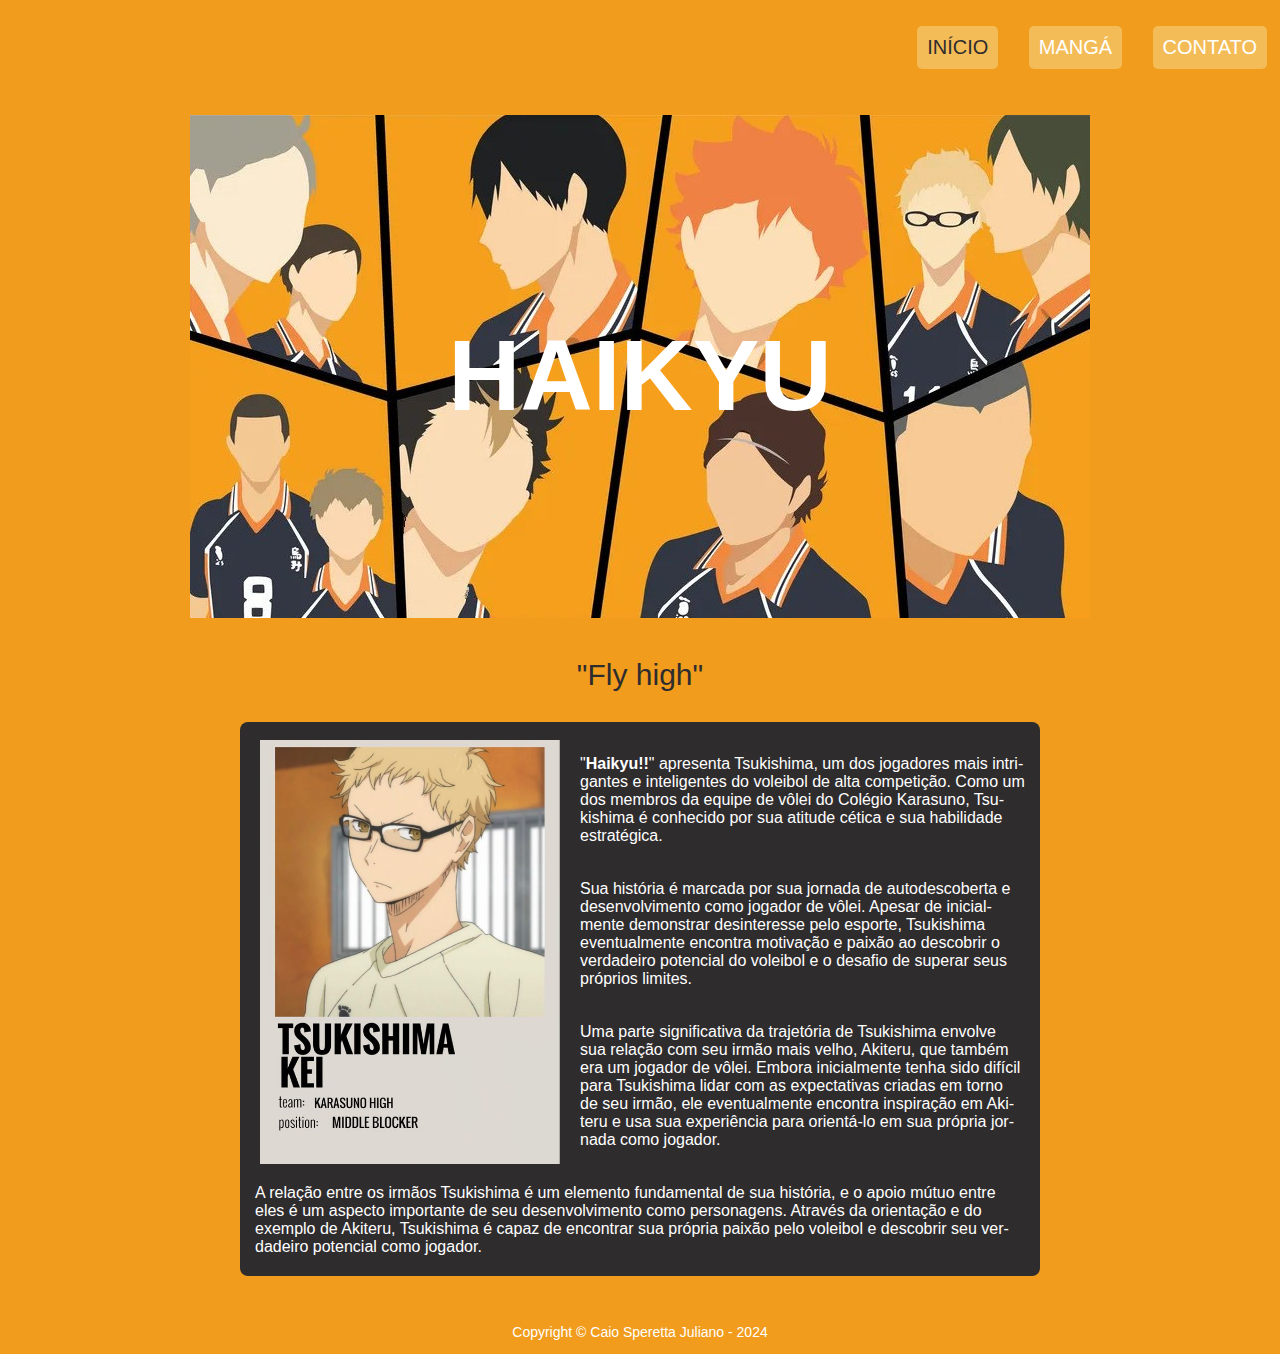
<file: historias/tsukishima.html>
<!DOCTYPE html>
<html lang="pt-br">

<head>
    <meta charset="UTF-8">
    <meta name="viewport" content="width=device-width, initial-scale=1.0">
    <link rel="stylesheet" href="/css/styles.css">
    <link rel="stylesheet" href="/wpp/">
    <link rel="stylesheet" href="/icon/">
    <link rel="icon" href="icon/volleyball.png">
    <title>Haikyu</title>
</head>

<body>

    <header class="inicio__topo">
        <nav>
            <ul>
                <li>
                    <a href="/index.html" style="color: #2f2c2e;" class="item">Início
                        <span class="icon"><img src="/icon/volleyball.png" width="18px"></span>
                    </a>
                </li>
                <li>
                    <a href="/historias/mg.html">Mangá
                        <span class="icon"><img src="/icon/volleyball.png" width="18px"></span>
                    </a>
                </li>
                <li>
                    <a href="https://www.linkedin.com/in/caio-speretta-juliano/" target="_blank">Contato
                        <span class="icon"><img src="/icon/volleyball.png" width="18px"></span>
                    </a>
                </li>
            </ul>
        </nav>

        <div class="imagem__topo">
            <img src="/wpp/haikyu.jpg">
        </div>
        <div class="topo">
            <h1>Haikyu</h1>
            <p>"Fly high"</p>
        </div>

        <!DOCTYPE html>
        <html lang="pt-br">

        <head>
            <meta charset="UTF-8">
            <meta name="viewport" content="width=device-width, initial-scale=1.0">
            <link rel="stylesheet" href="/css/styles.css">
            <link rel="stylesheet" href="/wpp/">
            <link rel="stylesheet" href="/icon/">
            <link rel="icon" href="icon/volleyball.png">
            <title>Haikyu</title>
        </head>

        <body>

            <main>
                <section class="historia">
                    <br>

                    <img src="/cards/tsukishima.jpg" width="300px">

                    <p>
                        "<strong>Haikyu!!</strong>" apresenta Tsukishima, um dos jogadores mais intrigantes e
                        inteligentes do voleibol de alta competição. Como um dos membros da equipe de vôlei do Colégio
                        Karasuno, Tsukishima é conhecido por sua atitude cética e sua habilidade estratégica.
                    </p>
                    <p>
                        Sua história é marcada por sua jornada de autodescoberta e desenvolvimento como jogador de
                        vôlei. Apesar de inicialmente demonstrar desinteresse pelo esporte, Tsukishima eventualmente
                        encontra motivação e paixão ao descobrir o verdadeiro potencial do voleibol e o desafio de
                        superar seus próprios limites.
                    </p>
                    <p>
                        Uma parte significativa da trajetória de Tsukishima envolve sua relação com seu irmão mais
                        velho, Akiteru, que também era um jogador de vôlei. Embora inicialmente tenha sido difícil para
                        Tsukishima lidar com as expectativas criadas em torno de seu irmão, ele eventualmente encontra
                        inspiração em Akiteru e usa sua experiência para orientá-lo em sua própria jornada como jogador.
                    </p>
                    <p>
                        A relação entre os irmãos Tsukishima é um elemento fundamental de sua história, e o apoio mútuo
                        entre eles é um aspecto importante de seu desenvolvimento como personagens. Através da
                        orientação e do exemplo de Akiteru, Tsukishima é capaz de encontrar sua própria paixão pelo
                        voleibol e descobrir seu verdadeiro potencial como jogador.
                    </p>
                </section>
            </main>

        </body>

        </html>


    </header>

    <footer>
        <p>Copyright &copy; Caio Speretta Juliano - 2024</p>
    </footer>

</body>

</html>
</file>
<file: css/styles.css>
body {
    background-color: #f19c1c;
    margin: 0;
    color: white;
    font-family: 'montserrat', arial;
}

nav a {
    text-decoration: none;
    color: inherit;
}

.imagem__topo {
    display: flex;
    justify-content: center;
    padding: 20px 0;
}

header {
    display: block;
}

.topo {
    text-align: center;
    color: #2f2c2e;
}

.topo h1 {
    font-size: 100px;
    margin-top: -320px;
    color: white;
    text-transform: uppercase;
}

.topo p {
    font-size: 30px;
    margin-top: 225px;
}

nav ul {
    text-align: right;
}

nav li {
    background-color: #f4bc56;
    padding: 8px;
    border-radius: 5px;
    margin: 10px 13px;
    text-transform: uppercase;
}

li {
    color: white;
    list-style-type: none;
    display: inline-block;
    margin: 12px;
    font-size: 20px;
    border: 2px solid transparent;
}

li:hover {
    color: #2f2c2e;
    border-color: #2f2c2e;
}

.historia {
    background-color: #2f2c2e;
    border-radius: 8px;
    width: 800px;
    margin: auto;

}

.historia p {
    margin: 15px;
    padding-bottom: 20px;
    hyphens: auto;
}

table {
    margin: auto;
}

table td {
    text-align: center;
    margin: 60px;
    text-transform: uppercase;
}

td img {
    border-radius: 10px;
    width: 150px;
    margin: 30px;
}

.cards a {
    display: block;
    text-decoration: none;
    color: white;
}

.cards a:hover {
    color: #2f2c2e;
    font-weight: bold;
}

footer {
    text-align: center;
    font-size: 14px;
    margin-top: 3rem;
}

.historia img {
    float: left;
    margin-right: 20px;
    margin-left: 20px;
}

article h2 {
    text-align: center;
}

.icon {
    display: none;
    margin-left: 5px;
}

nav ul li:hover .icon {
    display: inline-block;
}

@media screen and (max-width: 768px) {
    .imagem__topo img {
        max-width: 100%;
    }

    .topo h1 {
        font-size: 36px;
        text-align: center;
        padding-top: 175px;
    }

    .topo p {
        margin-top: 150px;
    }

    nav li {
        padding: 4px;
    }
}
</file>
